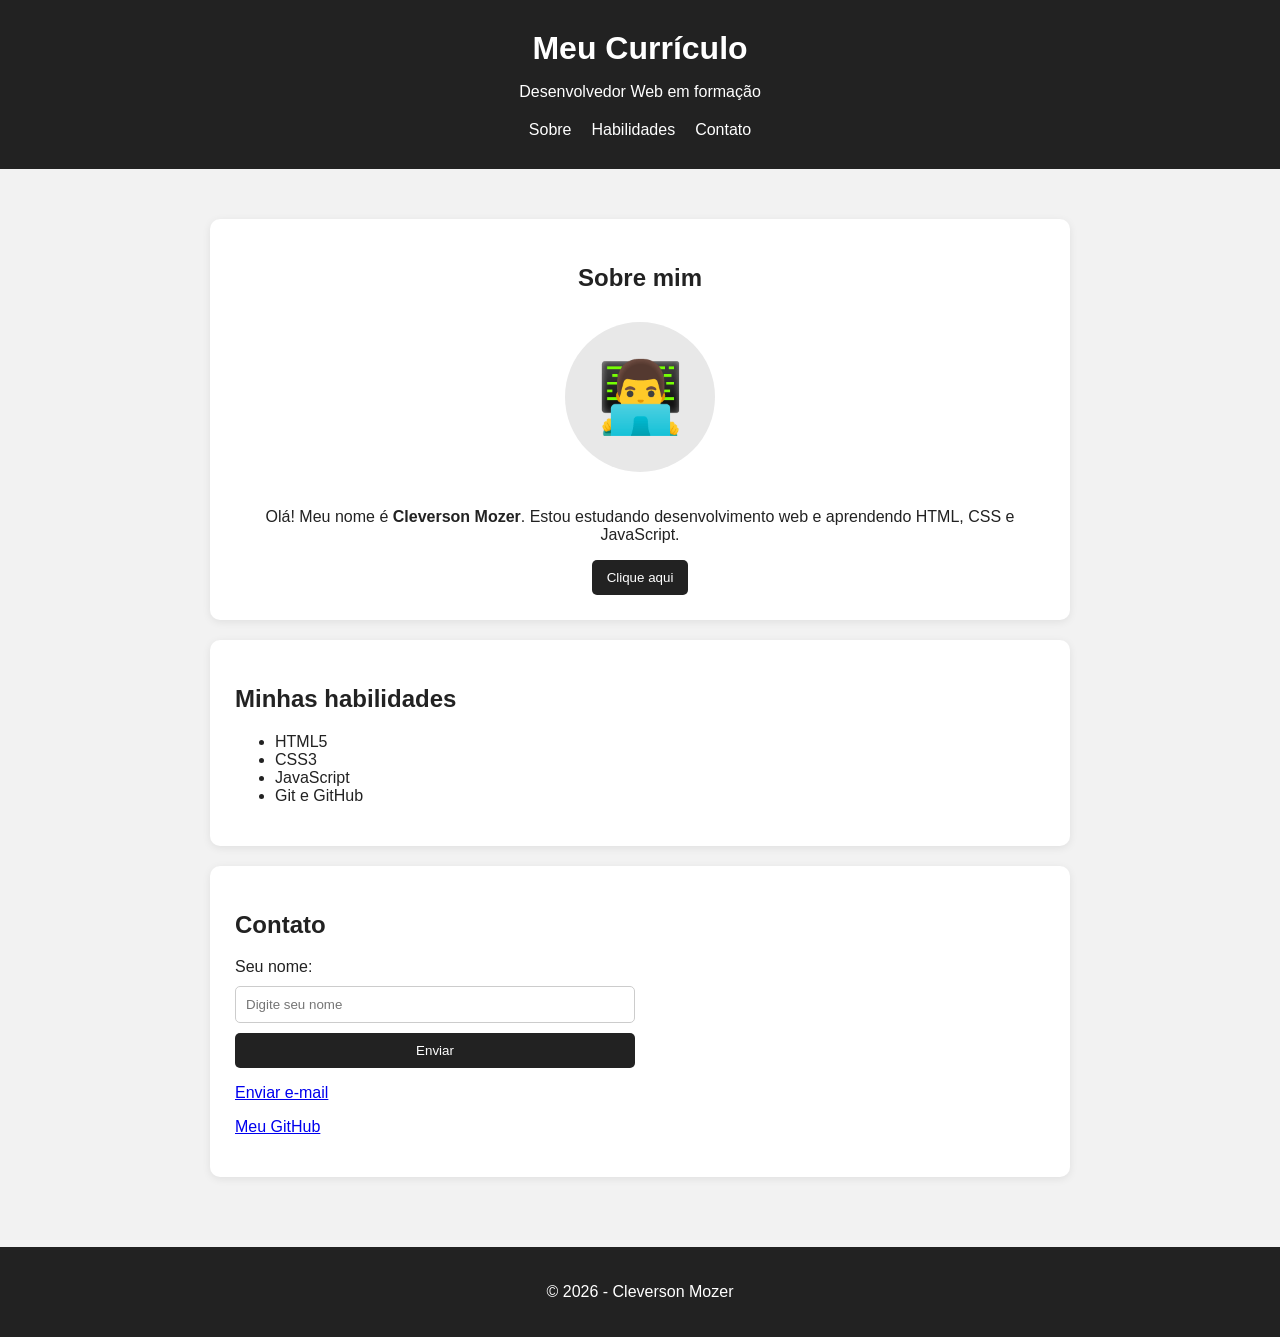
<file: index.html>
<!DOCTYPE html>
<html lang="pt-BR">

<head>
    <meta charset="UTF-8">
    <meta name="viewport" content="width=device-width, initial-scale=1.0">
    <title>Currículo - Cleverson Mozer</title>
    <link rel="stylesheet" href="style.css">
</head>

<body>
    <header>
        <h1>Meu Currículo</h1>
        <p>Desenvolvedor Web em formação</p>
        <nav>
            <a href="#sobre">Sobre</a>
            <a href="#habilidades">Habilidades</a>
            <a href="#contato">Contato</a>
        </nav>
    </header>

    <main>
        <section id="sobre">
            <article>
                <h2>Sobre mim</h2>
                <div class="avatar" aria-label="Foto de perfil">👨‍💻</div>
                <p>
                    Olá! Meu nome é <strong>Cleverson Mozer</strong>.
                    Estou estudando desenvolvimento web e aprendendo HTML, CSS e JavaScript.
                </p>
                <button id="btnMensagem">Clique aqui</button>
            </article>
        </section>

        <section id="habilidades">
            <h2>Minhas habilidades</h2>
            <ul>
                <li>HTML5</li>
                <li>CSS3</li>
                <li>JavaScript</li>
                <li>Git e GitHub</li>
            </ul>
        </section>

        <section id="contato">
            <h2>Contato</h2>
            <form id="formulario">
                <label for="nome">Seu nome:</label>
                <input type="text" id="nome" placeholder="Digite seu nome">
                <button type="submit">Enviar</button>
            </form>
            <p id="saudacao"></p>
            <p><a href="mailto:clevermozer@email.com">Enviar e-mail</a></p>
            <p><a href="ttps://github.com/clevermozer" target="_blank" rel="noopener">Meu GitHub</a></p>
        </section>
    </main>

    <footer>
        <p>&copy; 2026 - Cleverson Mozer</p>
    </footer>

    <script src="script.js"></script>
</body>

</html>
</file>
<file: style.css>
* {
    box-sizing: border-box;
}

html {
    scroll-behavior: smooth;
}

body {
    margin: 0;
    font-family: Arial, sans-serif;
    background: #f2f2f2;
    color: #222;
}

header {
    background: #222;
    color: white;
    text-align: center;
    padding: 30px 20px;
}

header h1 {
    margin: 0 0 8px;
}

nav {
    display: flex;
    justify-content: center;
    gap: 20px;
    margin-top: 20px;
}

nav a {
    color: white;
    text-decoration: none;
}

nav a:hover {
    text-decoration: underline;
}

main {
    max-width: 900px;
    margin: 30px auto;
    padding: 20px;
}

section {
    background: white;
    margin-bottom: 20px;
    padding: 25px;
    border-radius: 10px;
    box-shadow: 0 2px 8px rgba(0, 0, 0, 0.08);
}

article {
    display: flex;
    flex-direction: column;
    align-items: center;
    text-align: center;
}

.avatar {
    width: 150px;
    height: 150px;
    border-radius: 50%;
    display: grid;
    place-items: center;
    background: #e8e8e8;
    font-size: 70px;
    margin: 10px 0 20px;
}

form {
    display: flex;
    flex-direction: column;
    gap: 10px;
    max-width: 400px;
}

input {
    padding: 10px;
    border: 1px solid #ccc;
    border-radius: 5px;
}

button {
    padding: 10px 15px;
    border: none;
    border-radius: 5px;
    background: #222;
    color: white;
    cursor: pointer;
}

button:hover {
    background: #555;
}

#saudacao {
    font-weight: bold;
}

footer {
    text-align: center;
    background: #222;
    color: white;
    padding: 20px;
}
</file>
<file: curriculo/style.css>
* {
    box-sizing: border-box;
}

html {
    scroll-behavior: smooth;
}

body {
    margin: 0;
    font-family: Arial, sans-serif;
    background: #f2f2f2;
    color: #222;
}

header {
    background: #222;
    color: white;
    text-align: center;
    padding: 30px 20px;
}

header h1 {
    margin: 0 0 8px;
}

nav {
    display: flex;
    justify-content: center;
    gap: 20px;
    margin-top: 20px;
}

nav a {
    color: white;
    text-decoration: none;
}

nav a:hover {
    text-decoration: underline;
}

main {
    max-width: 900px;
    margin: 30px auto;
    padding: 20px;
}

section {
    background: white;
    margin-bottom: 20px;
    padding: 25px;
    border-radius: 10px;
    box-shadow: 0 2px 8px rgba(0, 0, 0, 0.08);
}

article {
    display: flex;
    flex-direction: column;
    align-items: center;
    text-align: center;
}

.avatar {
    width: 150px;
    height: 150px;
    border-radius: 50%;
    display: grid;
    place-items: center;
    background: #e8e8e8;
    font-size: 70px;
    margin: 10px 0 20px;
}

form {
    display: flex;
    flex-direction: column;
    gap: 10px;
    max-width: 400px;
}

input {
    padding: 10px;
    border: 1px solid #ccc;
    border-radius: 5px;
}

button {
    padding: 10px 15px;
    border: none;
    border-radius: 5px;
    background: #222;
    color: white;
    cursor: pointer;
}

button:hover {
    background: #555;
}

#saudacao {
    font-weight: bold;
}

footer {
    text-align: center;
    background: #222;
    color: white;
    padding: 20px;
}
</file>
